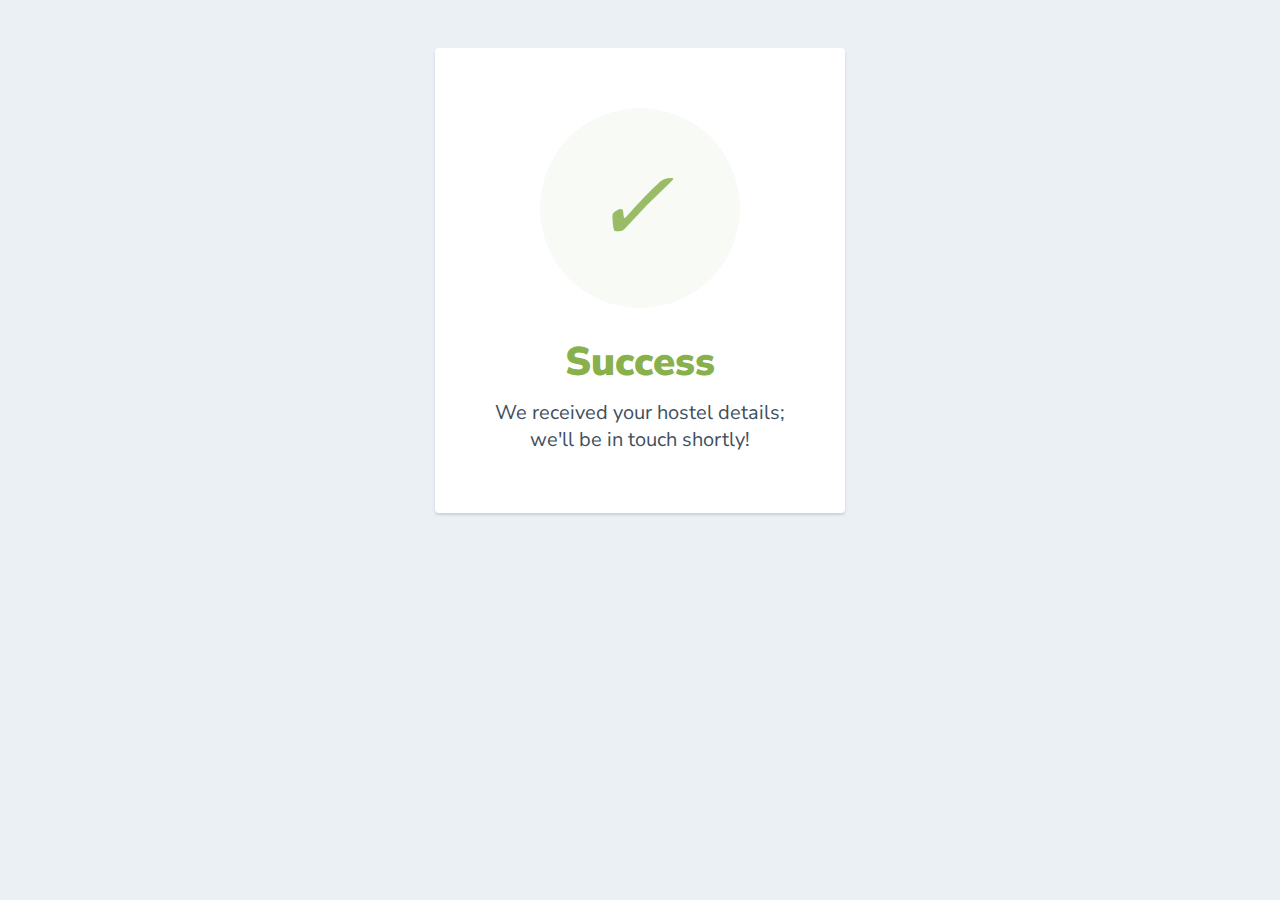
<file: success.html>
<!DOCTYPE html>
<html lang="en-US">

<head>
    <!-- Title -->
    <title>HOSTELENGINE.COM</title>
    <!-- FAVICON -->
    <link rel="icon" type="image/png" href="img/favicon.png">
    <link href="https://fonts.googleapis.com/css?family=Nunito+Sans:400,400i,700,900&display=swap" rel="stylesheet">
</head>
<style>
    body {
        text-align: center;
        padding: 40px 0;
        background: #EBF0F5;
    }

    h1 {
        color: #88B04B;
        font-family: "Nunito Sans", "Helvetica Neue", sans-serif;
        font-weight: 900;
        font-size: 40px;
        margin-bottom: 10px;
    }

    p {
        color: #404F5E;
        font-family: "Nunito Sans", "Helvetica Neue", sans-serif;
        font-size: 20px;
        margin: 0;
    }

    i {
        color: #9ABC66;
        font-size: 100px;
        line-height: 200px;
        margin-left: -15px;
    }

    .card {
        background: white;
        padding: 60px;
        border-radius: 4px;
        box-shadow: 0 2px 3px #C8D0D8;
        display: inline-block;
        margin: 0 auto;
    }
</style>

<body>
    <div class="card">
        <div style="border-radius:200px; height:200px; width:200px; background: #F8FAF5; margin:0 auto;">
            <i class="checkmark">✓</i>
        </div>
        <h1>Success</h1>
        <p>We received your hostel details;<br />  we'll be in touch shortly!</p>
    </div>
</body>

</html>
</file>
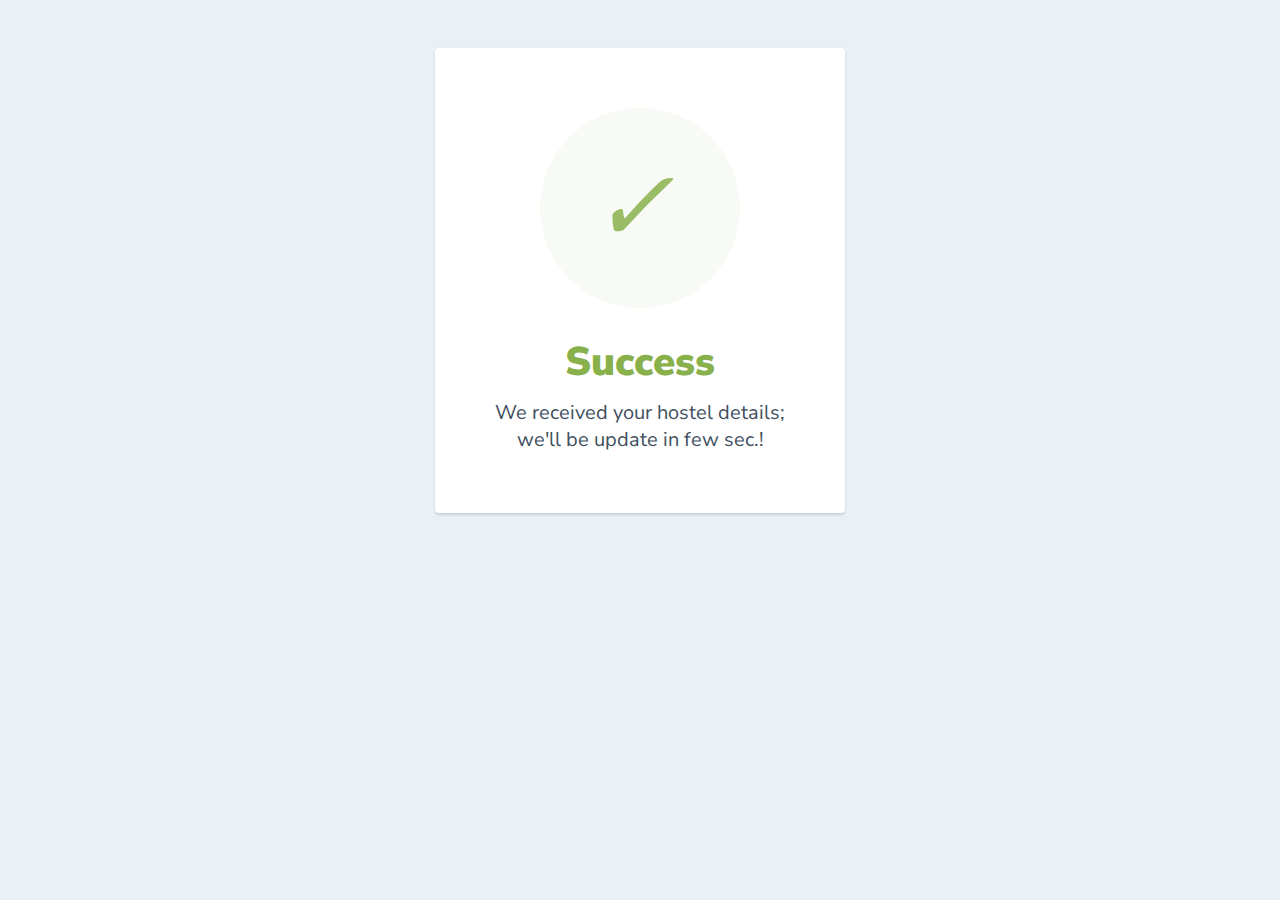
<file: success2.html>
<!DOCTYPE html>
<html lang="en-US">

<head>
    <!-- Title -->
    <title>HOSTELENGINE.COM</title>
    <!-- FAVICON -->
    <link rel="icon" type="image/png" href="img/favicon.png">
    <link href="https://fonts.googleapis.com/css?family=Nunito+Sans:400,400i,700,900&display=swap" rel="stylesheet">
</head>
<style>
    body {
        text-align: center;
        padding: 40px 0;
        background: #EBF0F5;
    }

    h1 {
        color: #88B04B;
        font-family: "Nunito Sans", "Helvetica Neue", sans-serif;
        font-weight: 900;
        font-size: 40px;
        margin-bottom: 10px;
    }

    p {
        color: #404F5E;
        font-family: "Nunito Sans", "Helvetica Neue", sans-serif;
        font-size: 20px;
        margin: 0;
    }

    i {
        color: #9ABC66;
        font-size: 100px;
        line-height: 200px;
        margin-left: -15px;
    }

    .card {
        background: white;
        padding: 60px;
        border-radius: 4px;
        box-shadow: 0 2px 3px #C8D0D8;
        display: inline-block;
        margin: 0 auto;
    }
</style>

<body>
    <div class="card">
        <div style="border-radius:200px; height:200px; width:200px; background: #F8FAF5; margin:0 auto;">
            <i class="checkmark">✓</i>
        </div>
        <h1>Success</h1>
        <p>We received your hostel details;<br />we'll be update in few sec.!</p>
    </div>
</body>

</html>
</file>
